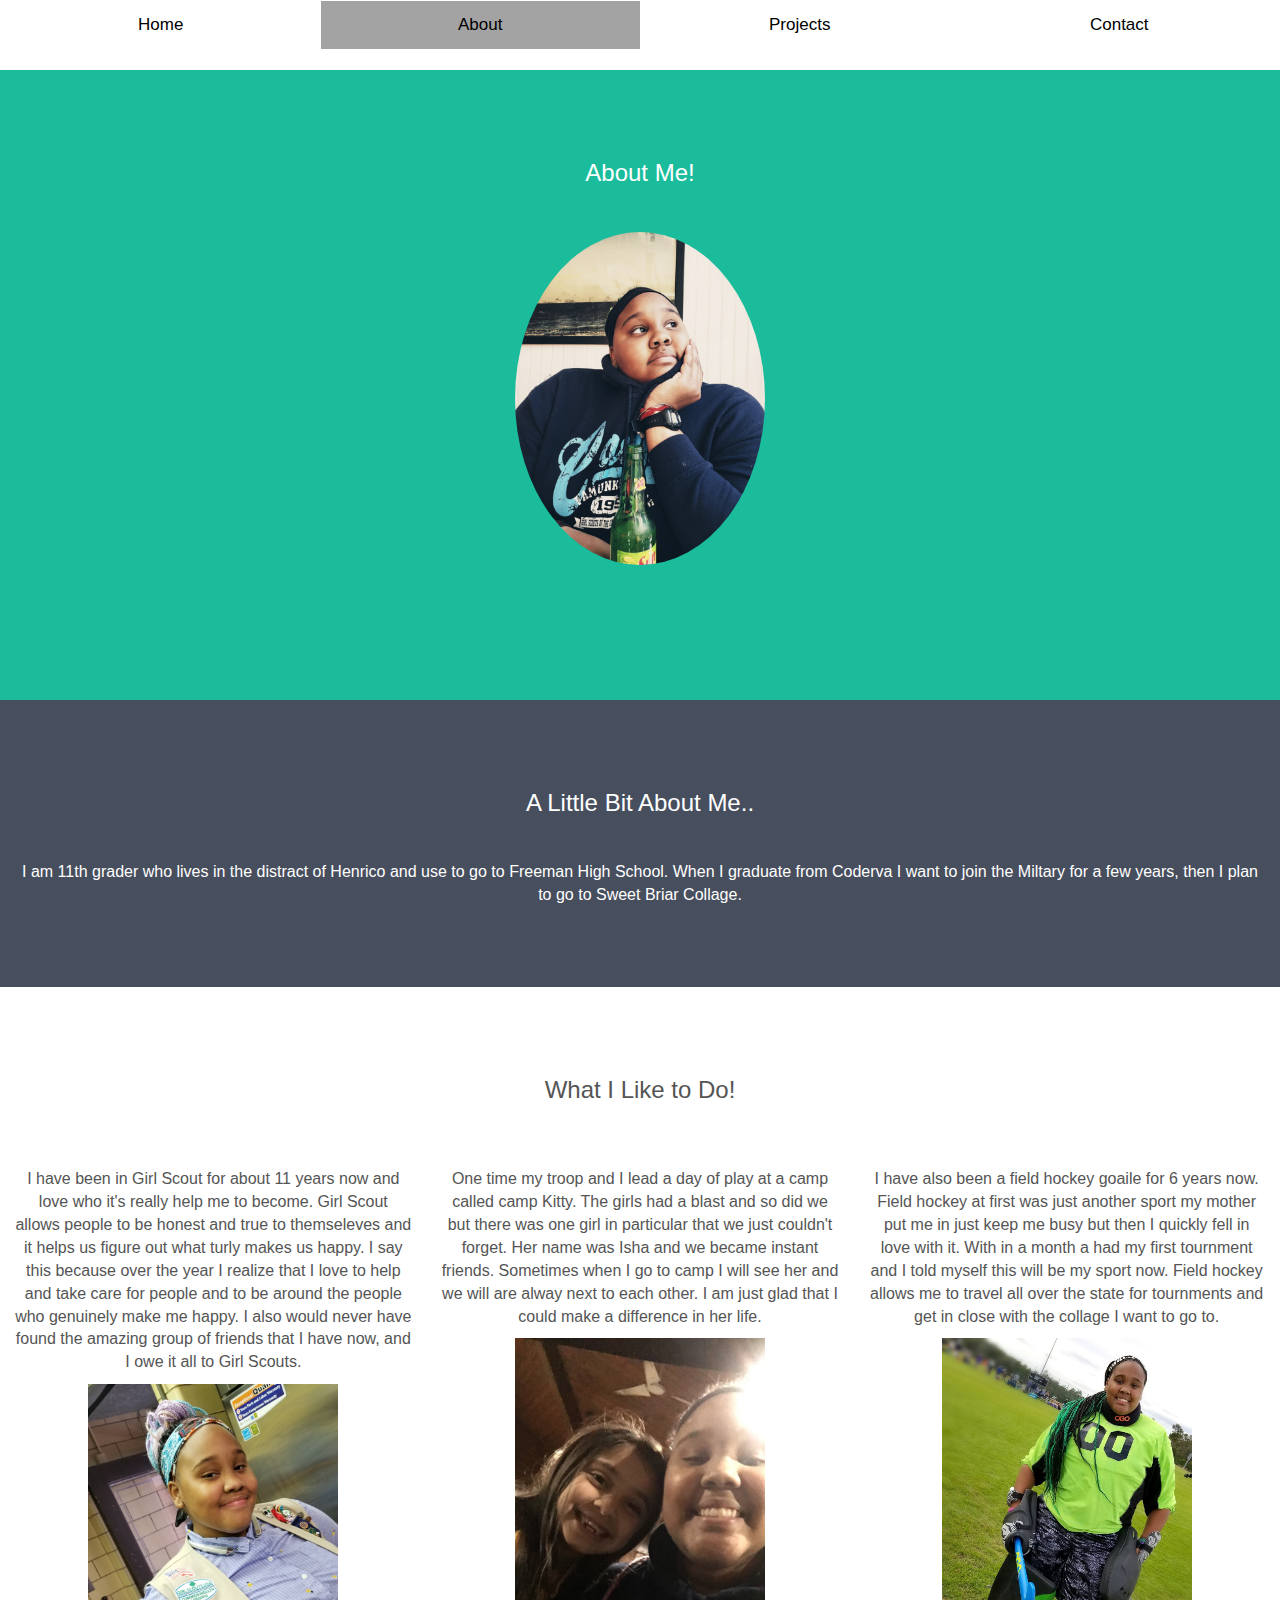
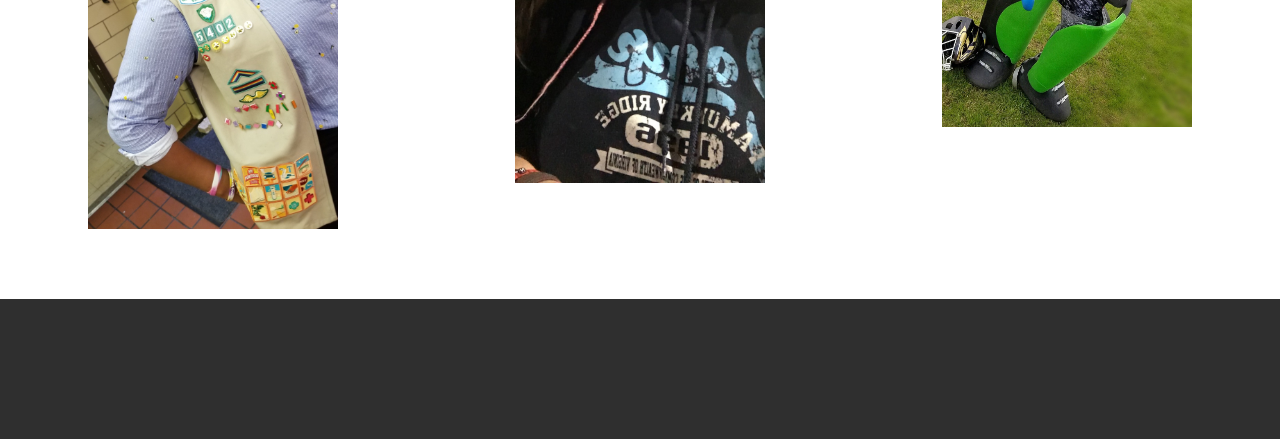
<file: About.html>
<!DOCTYPE html>
<html>
  <head>
    <meta charset="utf-8">
    <meta name="viewport" content="width=device-width">
    <title>repl.it</title>
    <link href="style.css" rel="stylesheet" type="text/css" />
  
  <title>Bootstrap Theme Simply Me</title>
  <meta charset="utf-8">
  <meta name="viewport" content="width=device-width, initial-scale=1">
  <link rel="stylesheet" href="https://maxcdn.bootstrapcdn.com/bootstrap/3.4.0/css/bootstrap.min.css">
  <link href="https://fonts.googleapis.com/css?family=Montserrat" rel="stylesheet">
  <script src="https://ajax.googleapis.com/ajax/libs/jquery/3.4.0/jquery.min.js"></script>
  <script src="https://maxcdn.bootstrapcdn.com/bootstrap/3.4.0/js/bootstrap.min.js"></script>
  </head>

<div class="navbar">
  <a class="nav-link" href="index.html">Home</a> 
  <a class="nav-link active" href="About.html">About</a> 
  <a class="nav-link" href="Projects.html">Projects</a> 
  <a class="nav-link" href="Contact.html">Contact</a>
</div> 

<div class="container-fluid ab-1 text-center">
  <h3 class="margin">About Me!</h3>
  <img src="imagejpeg-0.jpg" class="img-responsive img-circle margin" style="display:inline" alt="Pic Of Me" width="250" height="250">
  <h3></h3>
</div>


<div class="container-fluid ab-2 text-center">
  <h3 class="margin">A Little Bit About Me..</h3>
  <p>I am 11th grader who lives in the distract of Henrico and use to go to Freeman High School. When I graduate from Coderva I want to join the Miltary for a few years, then I plan to go to Sweet Briar Collage.

  </p>
  
</div>


<div class="container-fluid ab-3 text-center">    
  <h3 class="margin">What I Like to Do!</h3><br>
  <div class="row">
    <div class="col-sm-4">
      <p>I have been in Girl Scout for about 11 years now and love who it's really help me to become. Girl Scout allows people to be honest and true to themseleves and it helps us figure out what turly makes us happy. I say this because over the year I realize that I love to help and take care for people and to be around the people who genuinely make me happy. I also would never have found the amazing group of friends that I have now, and I owe it all to Girl Scouts.  </p>
      <img src="Pose.jpeg"  width="250" hight="250" alt="Image">
    </div>
    <div class="col-sm-4"> 
      <p>One time my troop and I lead a day of play at a camp called camp Kitty. The girls had a blast and so did we but there was one girl in particular that we just couldn't forget. Her name was Isha and we became instant friends. Sometimes when I go to camp I will see her and we will are alway next to each other. I am just glad that I could make a difference in her life.</p>
      <img src="friend.JPG" width="250" hight="250"  alt="Image">
    </div>
    <div class="col-sm-4"> 
      <p>I have also been a field hockey goaile for 6 years now. Field hockey at first was just another sport my mother put me in just keep me busy but then I quickly fell in love with it. With in a month a had my first tournment and I told myself this will be my sport now. Field hockey allows me to travel all over the state for tournments and get in close with the collage I want to go to.  </p>
      <img src="hockey.JPG" width="250" hight="150"  alt="Image">
    </div>
  </div>
</div>

<footer class="container-fluid ab-4 text-center">
  
</footer>
</file>
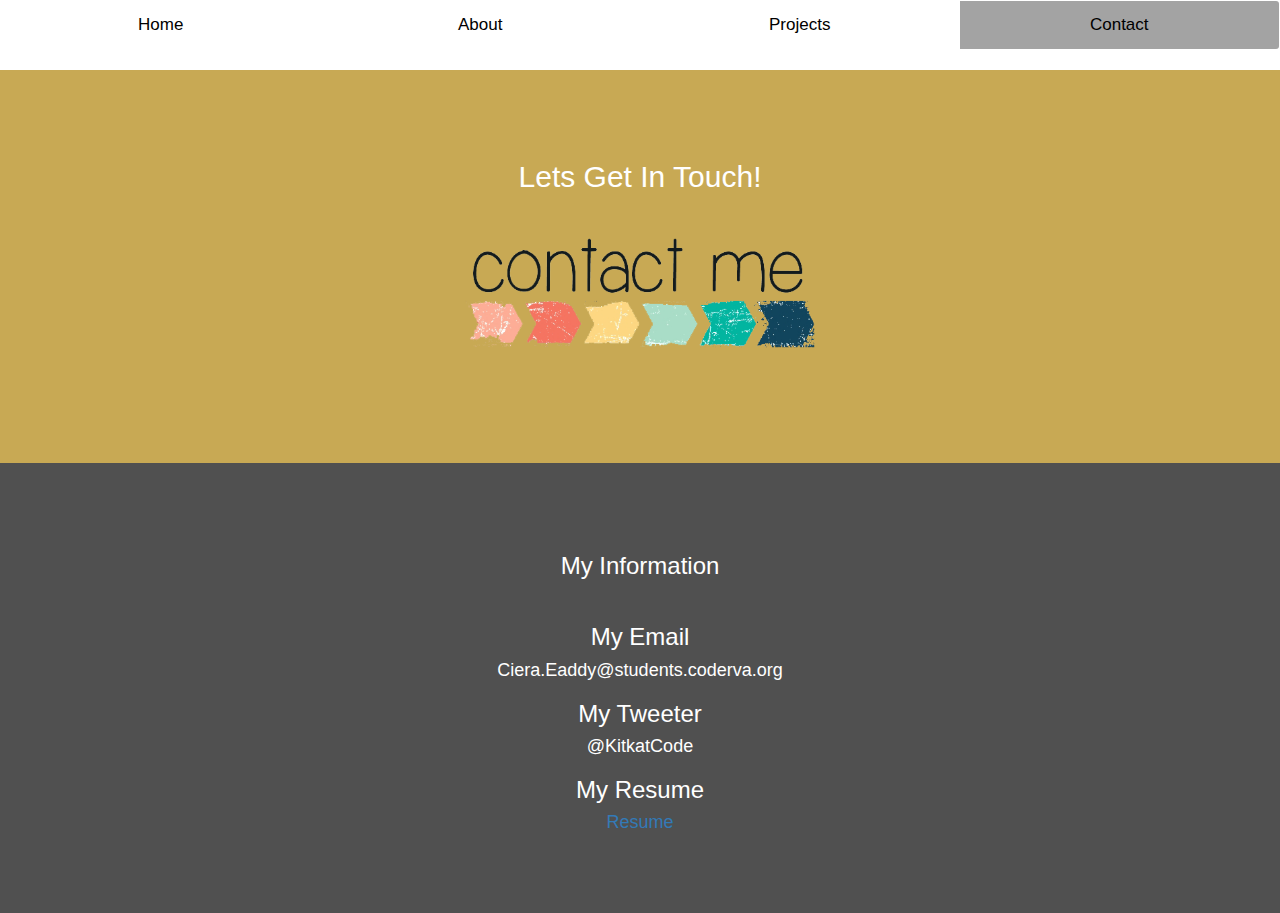
<file: Contact.html>
<!DOCTYPE html>
<html>
  <head>
    <meta charset="utf-8">
    <meta name="viewport" content="width=device-width">
    <title>repl.it</title>
    <link href="style.css" rel="stylesheet" type="text/css" />
    
  <title>Bootstrap Theme Simply Me</title>
  <meta charset="utf-8">
  <meta name="viewport" content="width=device-width, initial-scale=1">
  <link rel="stylesheet" href="https://maxcdn.bootstrapcdn.com/bootstrap/3.4.0/css/bootstrap.min.css">
  <link href="https://fonts.googleapis.com/css?family=Montserrat" rel="stylesheet">
  <script src="https://ajax.googleapis.com/ajax/libs/jquery/3.4.0/jquery.min.js"></script>
  <script src="https://maxcdn.bootstrapcdn.com/bootstrap/3.4.0/js/bootstrap.min.js">
 </script>
  </head>
   

<body>
<div class="navbar">
  <a class="nav-link" href="index.html">Home</a> 
  <a class="nav-link" href="About.html">About</a> 
  <a class="nav-link" href="Projects.html">Projects</a> 
  <a class="nav-link active" href="Contact.html">Contact</a>
</div>
<!-- First Container -->
<div class="container-fluid cm-1 text-center">
  <h2 class="margin"> Lets Get In Touch!</h2>
  <img src="Contact-Me.png" class="img-responsive  margin" style="display:inline" alt="Bird" width="350" height="350">
  
</div>

<!-- Second Container -->
<div class="container-fluid cm-2 text-center">
  <h3 class="margin">My Information</h3>
  <h3> My Email</h3> <h4> Ciera.Eaddy@students.coderva.org</h4>
  <h3> My Tweeter</h3> <h4>@KitkatCode</h4>
  <h3> My Resume</h3> <h4> <a href="https://docs.google.com/document/d/172b7t8ZKTfsWegPWG_P_50oqrniKnWdGfMUQwxaKE5Y/edit"> Resume</a>
</div>

<body>
<html>
</file>
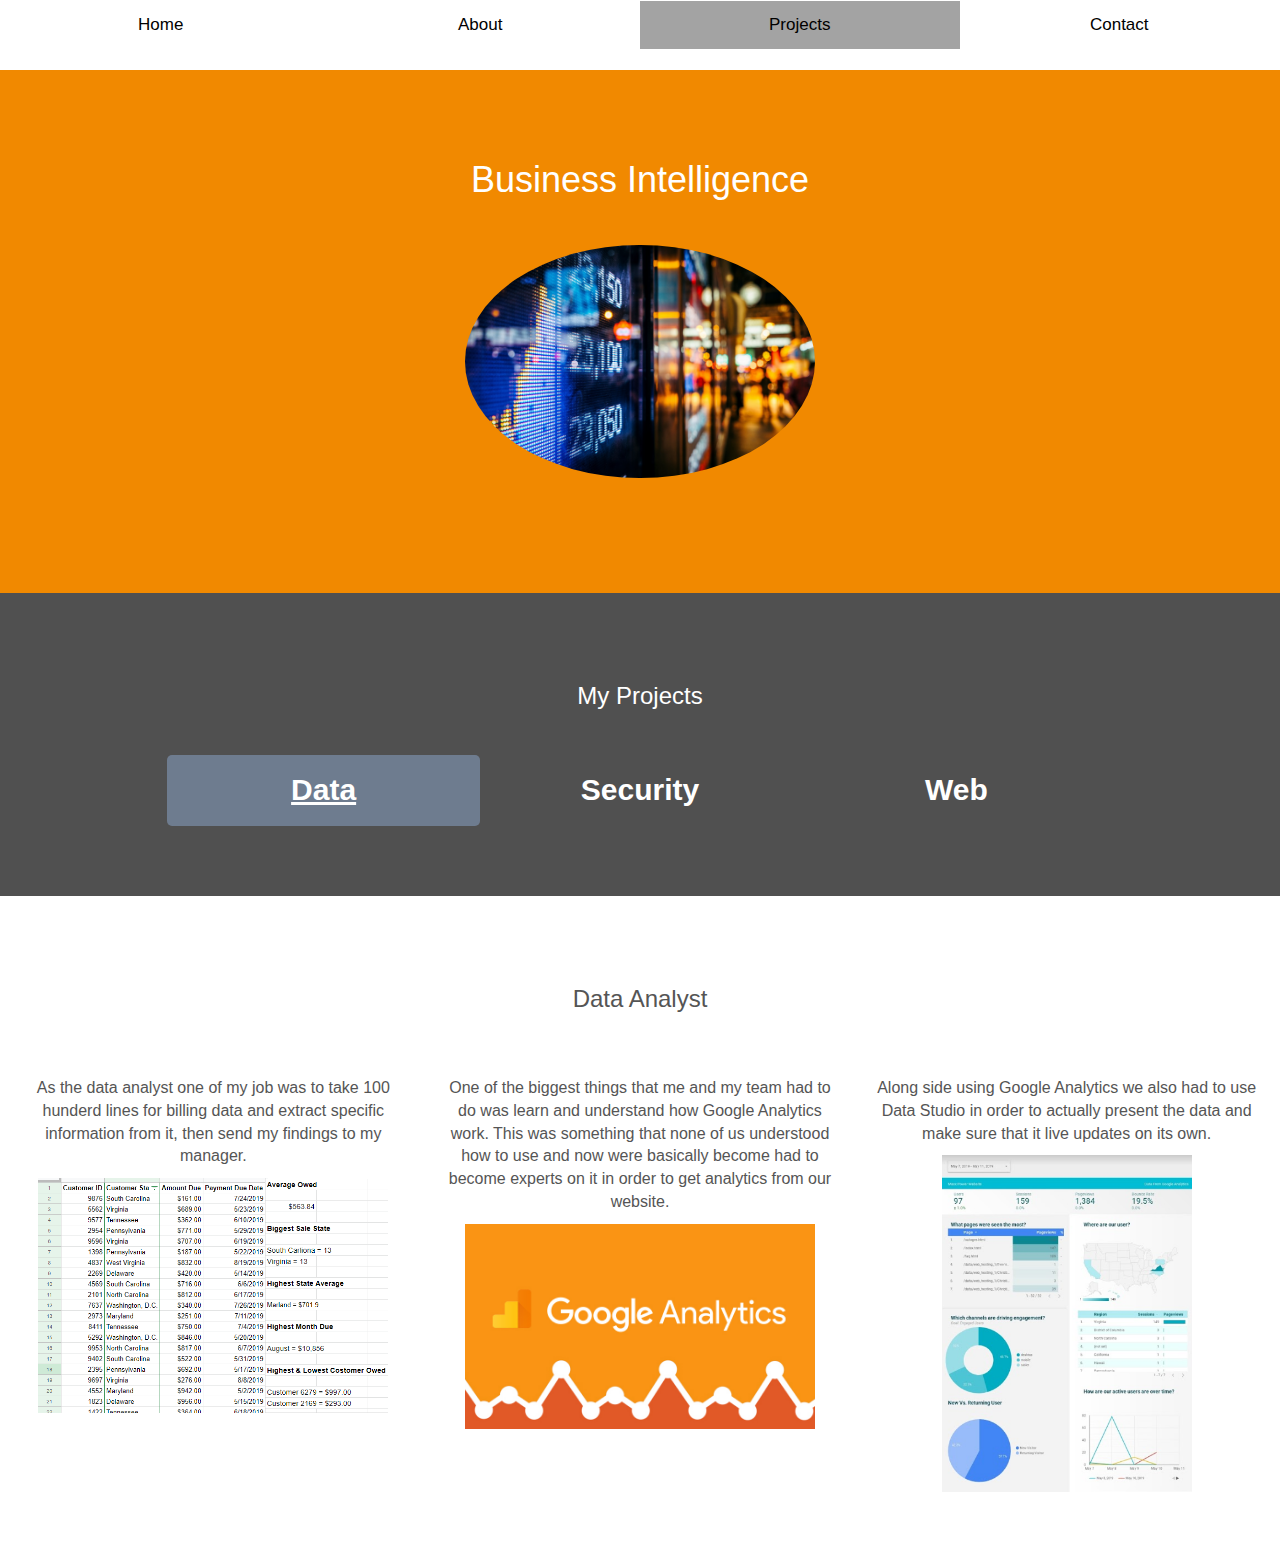
<file: data.html>
<!DOCTYPE html>
<html>
  <head>
    <meta charset="utf-8">
    <meta name="viewport" content="width=device-width">
    <title>repl.it</title>
    <link href="style.css" rel="stylesheet" type="text/css" />
    
  <title>Bootstrap Theme Simply Me</title>
  <meta charset="utf-8">
  <meta name="viewport" content="width=device-width, initial-scale=1">
  <link rel="stylesheet" href="https://maxcdn.bootstrapcdn.com/bootstrap/3.4.0/css/bootstrap.min.css">
  <link href="https://fonts.googleapis.com/css?family=Montserrat" rel="stylesheet">
  <script src="https://ajax.googleapis.com/ajax/libs/jquery/3.4.0/jquery.min.js"></script>
  <script src="https://maxcdn.bootstrapcdn.com/bootstrap/3.4.0/js/bootstrap.min.js">
 </script>
  </head>
   

<body>
<div class="navbar">
  <a class="nav-link" href="index.html">Home</a> 
  <a class="nav-link" href="About.html">About</a> 
  <a class="nav-link active" href="Projects.html">Projects</a> 
  <a class="nav-link " href="Contact.html">Contact</a>
</div>
<!-- First Container -->
<div class="container-fluid da-1 text-center">
  <h1 class="margin">Business Intelligence</h1>
  <img src="python.jpeg" class="img-responsive img-circle margin" style="display:inline" alt="Bird" width="350" height="350">
  
</div>

<!-- Second Container -->
<div class="container-fluid da-2 text-center">
  <h3 class="margin">My Projects</h3>
  <div class="pill-nav">
   <a class="nav-link active" href="data.html">Data</a>
   <a class="nav-link" href="security.html">Security</a>
   <a class="nav-link" href="web.html">Web</a>
</div>
  </a>
</div>

<div class="container-fluid da-3 text-center">    
  <h3 class="margin">Data Analyst </h3><br>
  <div class="row">
    <div class="col-sm-4">
      <p>As the data analyst one of my job was to take 100 hunderd lines for billing data and extract specific information from it, then send my findings to my manager.  </p>
      <img src="bilinginfo.png"  width="350" hight="550" alt="Image">
    </div>
    <div class="col-sm-4"> 
      <p>One of the biggest things that me and my team had to do was learn and understand how Google Analytics work. This was something that none of us understood how to use and now were basically become had to become experts on it in order to get analytics from our website. </p>
      <img src="google.jpg" width="350" hight="150"  alt="Image">
    </div>
    <div class="col-sm-4"> 
      <p> Along side using Google Analytics we also had to use Data Studio in order to actually present the data and make sure that it live updates on its own.</p>
      <img src="speadsheet.PNG" width="250" hight="150"  alt="Image">
    </div>
  </div>
</div>
<body>
<html>
</file>
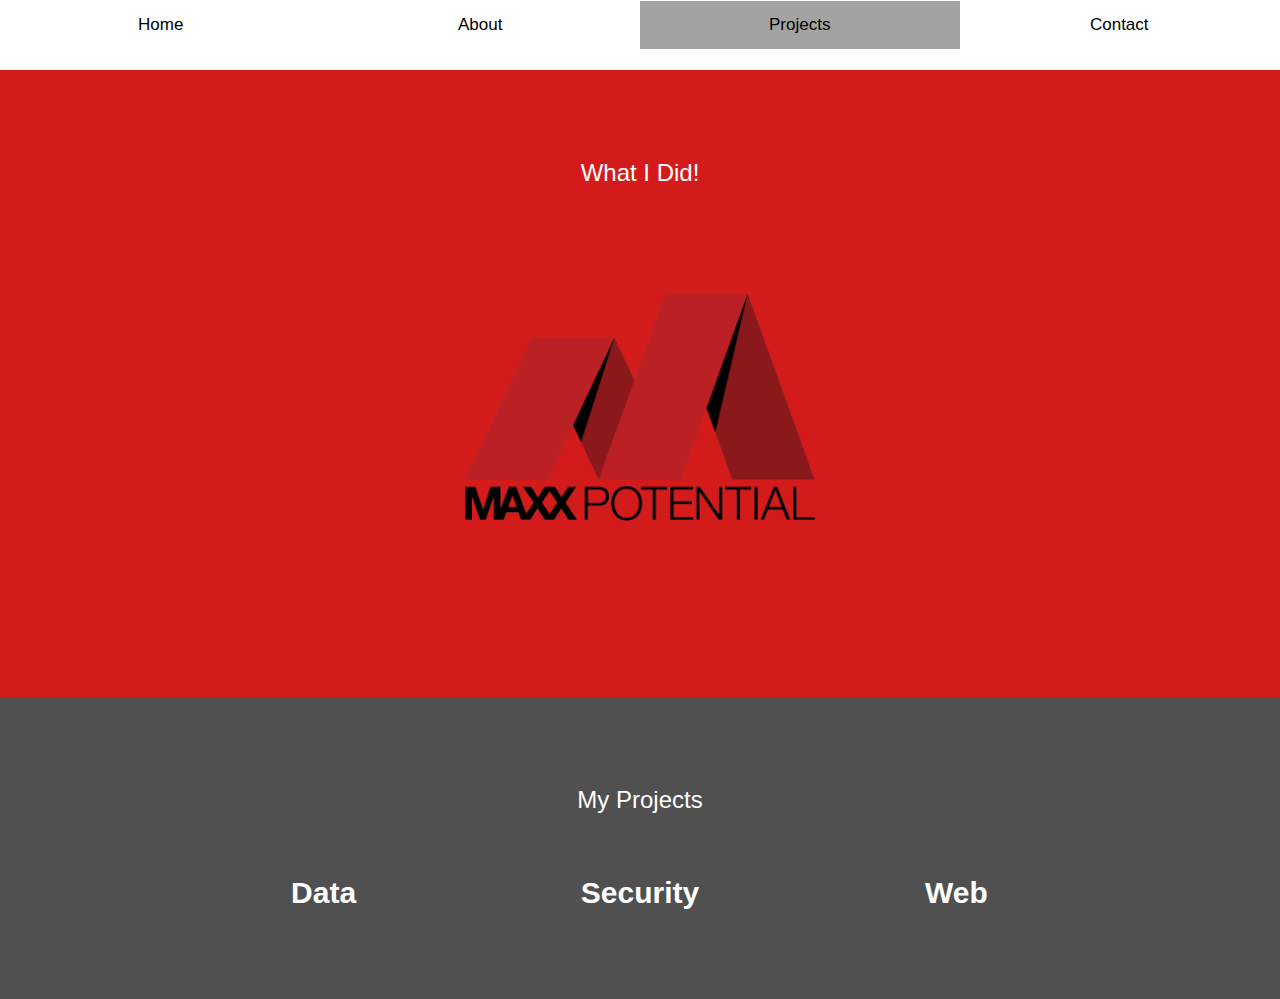
<file: Projects.html>
<!DOCTYPE html>
<html>
  <head>
    <meta charset="utf-8">
    <meta name="viewport" content="width=device-width">
    <title>repl.it</title>
    <link href="style.css" rel="stylesheet" type="text/css" />
    
  <title>Bootstrap Theme Simply Me</title>
  <meta charset="utf-8">
  <meta name="viewport" content="width=device-width, initial-scale=1">
  <link rel="stylesheet" href="https://maxcdn.bootstrapcdn.com/bootstrap/3.4.0/css/bootstrap.min.css">
  <link href="https://fonts.googleapis.com/css?family=Montserrat" rel="stylesheet">
  <script src="https://ajax.googleapis.com/ajax/libs/jquery/3.4.0/jquery.min.js"></script>
  <script src="https://maxcdn.bootstrapcdn.com/bootstrap/3.4.0/js/bootstrap.min.js">
 </script>
  </head>
   

<body>
<div class="navbar">
  <a class="nav-link" href="index.html">Home</a> 
  <a class="nav-link" href="About.html">About</a> 
  <a class="nav-link active" href="Projects.html">Projects</a> 
  <a class="nav-link " href="Contact.html">Contact</a>
</div>
<!-- First Container -->
<div class="container-fluid pj-1 text-center">
  <h3 class="margin">What I Did!</h3>
  <img src="maxx-logo.png" class="img-responsive  margin" style="display:inline" alt="Bird" width="350" height="350">
  
</div>

<!-- Second Container -->
<div class="container-fluid pj-2 text-center">
  <h3 class="margin">My Projects</h3>
  <div class="pill-nav">
   <a class="nav-link" href="data.html">Data</a>
   <a class="nav-link" href="security.html">Security</a>
   <a class="nav-link" href="web.html">Web</a>
</div>
  </a>
</div>

<body>
<html>
</file>
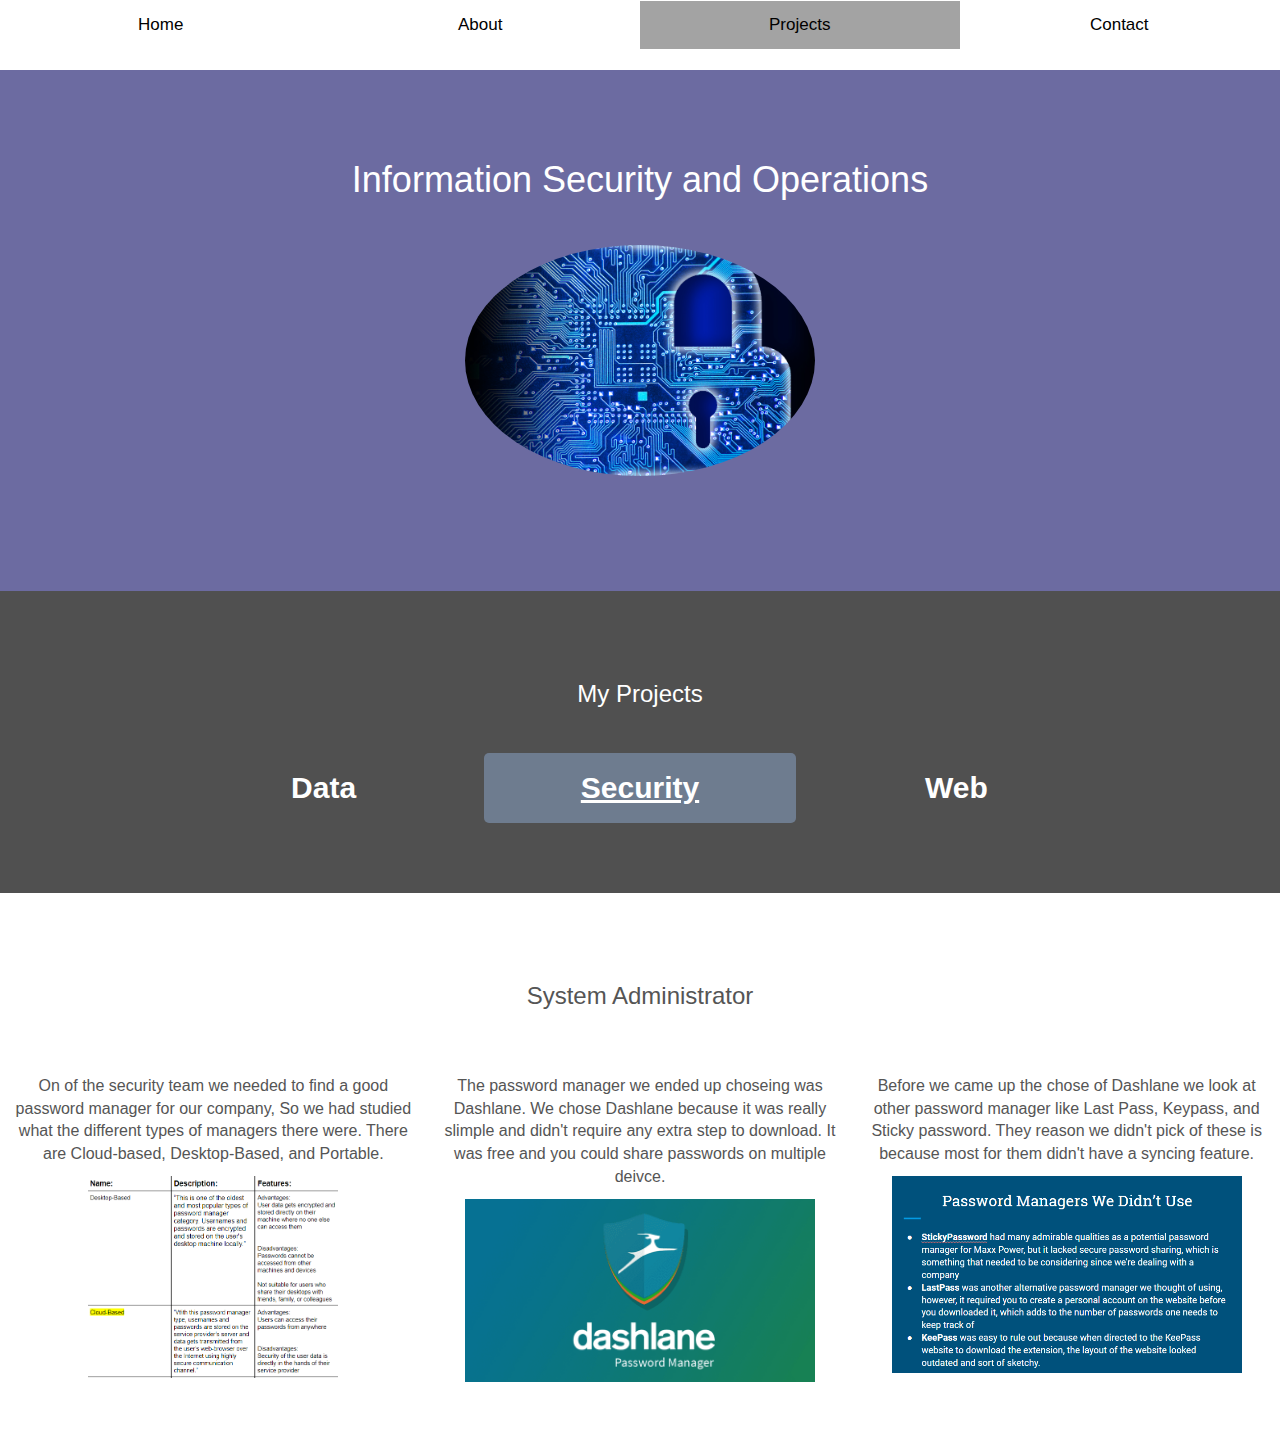
<file: security.html>
<!DOCTYPE html>
<html>
  <head>
    <meta charset="utf-8">
    <meta name="viewport" content="width=device-width">
    <title>repl.it</title>
    <link href="style.css" rel="stylesheet" type="text/css" />
    
  <title>Bootstrap Theme Simply Me</title>
  <meta charset="utf-8">
  <meta name="viewport" content="width=device-width, initial-scale=1">
  <link rel="stylesheet" href="https://maxcdn.bootstrapcdn.com/bootstrap/3.4.0/css/bootstrap.min.css">
  <link href="https://fonts.googleapis.com/css?family=Montserrat" rel="stylesheet">
  <script src="https://ajax.googleapis.com/ajax/libs/jquery/3.4.0/jquery.min.js"></script>
  <script src="https://maxcdn.bootstrapcdn.com/bootstrap/3.4.0/js/bootstrap.min.js">
 </script>
  </head>
   

<body>
<div class="navbar">
  <a class="nav-link" href="index.html">Home</a> 
  <a class="nav-link" href="About.html">About</a> 
  <a class="nav-link active" href="Projects.html ">Projects</a> 
  <a class="nav-link " href="Contact.html">Contact</a>
</div>
<!-- First Container -->
<div class="container-fluid se-1 text-center">
  <h1 class="margin">Information Security and Operations</h1>
  <img src="IT.jpg" class="img-responsive img-circle margin" style="display:inline" alt="Bird" width="350" height="350">
  
</div>

<!-- Second Container -->
<div class="container-fluid se-2 text-center">
  <h3 class="margin">My Projects</h3>
  <div class="pill-nav">
   <a class="nav-link" href="data.html">Data</a>
   <a class="nav-link active" href="security.html">Security</a>
   <a class="nav-link" href="web.html">Web</a>
</div>
  </a>
</div>

<div class="container-fluid se-3 text-center">    
  <h3 class="margin">System Administrator</h3><br>
  <div class="row">
    <div class="col-sm-4">
      <p> On of the security team we needed to find a good password manager for our company, So we had studied what the different types of managers there were. There are Cloud-based, Desktop-Based, and Portable.  </p>
      <img src="based.PNG"  width="250" hight="350" alt="Image">
    </div>
    <div class="col-sm-4"> 
      <p> The password manager we ended up choseing was Dashlane. We chose Dashlane because it was really slimple and didn't require any extra step to download. It was free and you could share passwords on multiple deivce. </p>
      <img src="dashlane.png" width="350" hight="350"  alt="Image">
    </div>
    <div class="col-sm-4"> 
      <p> Before we came up the chose of Dashlane we look at other password manager like Last Pass, Keypass, and Sticky password. They reason we didn't pick of these is because most for them didn't have a syncing feature. </p>
      <img src="password.PNG" width="350" hight="350"  alt="Image">
    </div>
  </div>
</div>
<body>
<html>
</file>
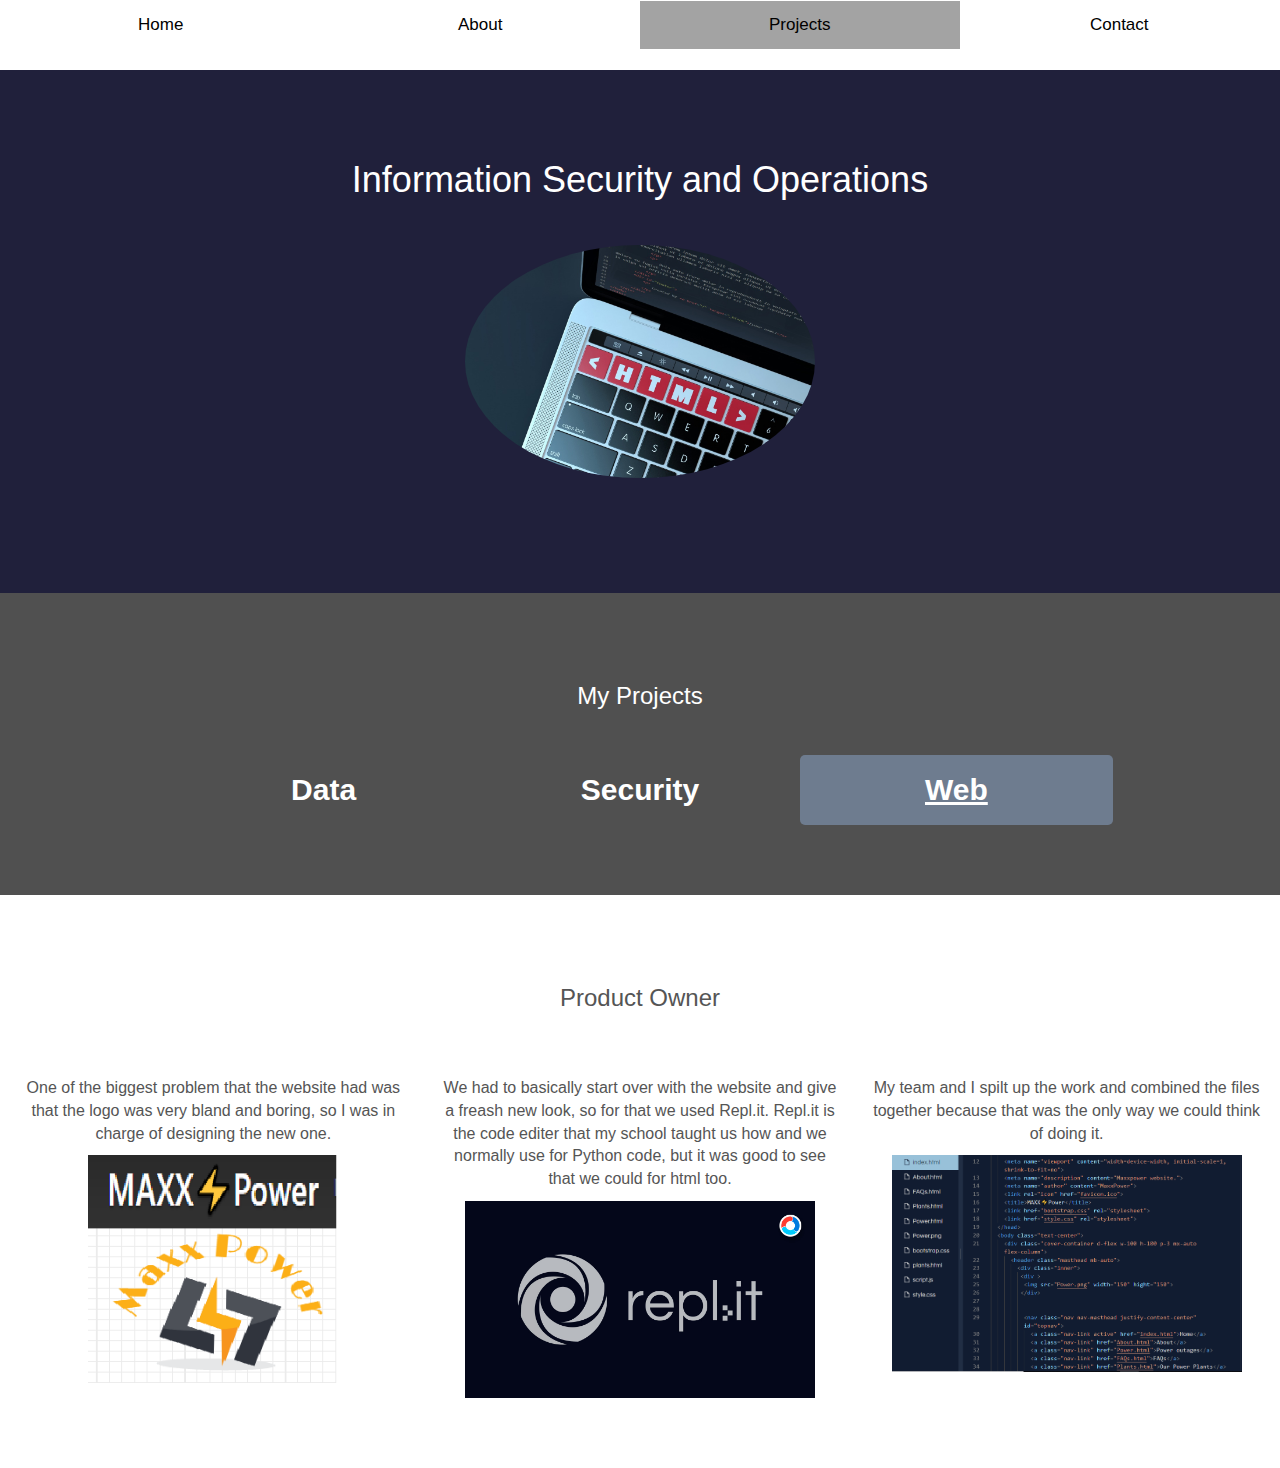
<file: web.html>
<!DOCTYPE html>
<html>
  <head>
    <meta charset="utf-8">
    <meta name="viewport" content="width=device-width">
    <title>repl.it</title>
    <link href="style.css" rel="stylesheet" type="text/css" />
    
  <title>Bootstrap Theme Simply Me</title>
  <meta charset="utf-8">
  <meta name="viewport" content="width=device-width, initial-scale=1">
  <link rel="stylesheet" href="https://maxcdn.bootstrapcdn.com/bootstrap/3.4.0/css/bootstrap.min.css">
  <link href="https://fonts.googleapis.com/css?family=Montserrat" rel="stylesheet">
  <script src="https://ajax.googleapis.com/ajax/libs/jquery/3.4.0/jquery.min.js"></script>
  <script src="https://maxcdn.bootstrapcdn.com/bootstrap/3.4.0/js/bootstrap.min.js">
 </script>
  </head>
   

<body>
<div class="navbar">
  <a class="nav-link" href="index.html">Home</a> 
  <a class="nav-link" href="About.html">About</a> 
  <a class="nav-link active" href="Projects.html  ">Projects</a> 
  <a class="nav-link " href="Contact.html">Contact</a>
</div>
<!-- First Container -->
<div class="container-fluid wd-1 text-center">
  <h1 class="margin">Information Security and Operations</h1>
  <img src="html.jpg" class="img-responsive img-circle margin" style="display:inline" alt="Bird" width="350" height="350">
  
</div>

<!-- Second Container -->
<div class="container-fluid wd-2 text-center">
  <h3 class="margin">My Projects</h3>
  <div class="pill-nav">
   <a class="nav-link" href="data.html">Data</a>
   <a class="nav-link " href="security.html">Security</a>
   <a class="nav-link active" href="web.html">Web</a>
</div>
  </a>
</div>

<div class="container-fluid wd-3 text-center">    
  <h3 class="margin">Product Owner</h3><br>
  <div class="row">
    <div class="col-sm-4">
      <p> One of the biggest problem that the website had was that the logo was very bland and boring, so I was in charge of designing the new one.  </p>
      <img src="new.png"  width="250" hight="350" alt="Image">
    </div>
    <div class="col-sm-4"> 
      <p> We had to basically start over with the website and give a freash new look, so for that we used Repl.it. Repl.it is the code editer that my school taught us how and we normally use for Python code, but it was good to see that we could for html too.   </p>
      <img src="repl-it.jpg" width="350" hight="350"  alt="Image">
    </div>
    <div class="col-sm-4"> 
      <p> My team and I spilt up the work and combined the files together because that was the only way we could think of doing it.  </p>
      <img src="code.PNG" width="350" hight="350"  alt="Image">
    </div>
  </div>
</div>
<body>
<html>
</file>
<file: style.css>
body, html {
  height: 100%;
}

* {
  box-sizing: border-box;
}

.bg-image {
 
  background-image: url("code.jpg");

  
  filter: blur(8px);
  -webkit-filter: blur(8px);

  
  height: 100%; 

  
  background-repeat: no-repeat;
  background-size: cover;
}

.bg-text {
  background-color: rgb(0,0,0); 
  background-color: rgba(0,0,0, 0.4); 
  color: white;
  font-weight: bold;
  border: 3px solid #f1f1f1;
  position: absolute;
  top: 50%;
  left: 50%;
  transform: translate(-50%, -50%);
  z-index: 2;
  width: 80%;
  padding: 20px;
  text-align: center;
}

.navbar {
  width: 100%;
  overflow: auto;
}


.navbar a {
  float: left;
  padding: 12px;
  color: rgb(0, 0, 0);
  text-decoration: none;
  font-size: 17px;
  width: 25%;
  text-align: center; 
}

.navbar a:hover {
  background-color: rgb(218, 218, 218);
}

.navbar a.active {
  background-color: rgb(163, 163, 163);
}

@media screen and (max-width: 500px) 
  .navbar a {
    float: none;
    display: block;
    width: 100%;
    text-align: left; 
  }
}
/* For the about page */
body {
    font: 20px Montserrat, sans-serif;
    line-height: 1.8;
    color: #f5f6f7;
  }
  p {font-size: 16px;}
  .margin {margin-bottom: 45px;}
  .ab-1 { 
    background-color: #1abc9c;
    color: #ffffff;
  }
  .ab-2 { 
    background-color: #474e5d; 
    color: #ffffff;
  }
  .ab-3 { 
    background-color: #ffffff; 
    color: #555555;
  }
  .ab-4 { 
    background-color: #2f2f2f; 
    color: rgb(250, 185, 185);
  }
  .container-fluid {
    padding-top: 70px;
    padding-bottom: 70px;
  }
  
  }
  p {font-size: 16px;}
  .margin {margin-bottom: 45px;}
  .pj-1 { 
    background-color: #d31717fb; 
    color: #ffffff;
  }
  .pj-2 { 
    background-color: #505050; 
    color: #ffffff;
  }
  .pj-3 { 
    background-color: #ffffff; 
    color: #555555;
  }
  .pj-4 { 
    background-color: #2f2f2f;
    color: #fff;
  }
  .container-fluid {
    padding-top: 70px;
    padding-bottom: 70px;
  }

   p {font-size: 16px;}
  .margin {margin-bottom: 45px;}
  .da-1 { 
    background-color: #f18900; 
    color: #ffffff;
  }
  .da-2 { 
    background-color: #505050; 
    color: #ffffff;
  }
  .da-3 { 
    background-color: #ffffff; 
    color: #555555;
  }
 
  .container-fluid {
    padding-top: 70px;
    padding-bottom: 70px;
  }

  p {font-size: 16px;}
  .margin {margin-bottom: 45px;}
  .se-1 { 
    background-color: #6c6ba1; 
    color: #ffffff;
  }
  .se-2 { 
    background-color: #505050; 
    color: #ffffff;
  }
  .se-3 { 
    background-color: #ffffff; 
    color: #555555;
  }
 
  .container-fluid {
    padding-top: 70px;
    padding-bottom: 70px;
  }

   p {font-size: 16px;}
  .margin {margin-bottom: 45px;}
  .wd-1 { 
    background-color: #20203b; 
    color: #ffffff;
  }
  .wd-2 { 
    background-color: #505050; 
    color: #ffffff;
  }
  .wd-3 { 
    background-color: #ffffff; 
    color: #555555;
  }

  .container-fluid {
    padding-top: 70px;
    padding-bottom: 70px;
  }

   p {font-size: 16px;}
  .margin {margin-bottom: 45px;}
  .cm-1 { 
    background-color: #c8a954; 
    color: #ffffff;
  }
  .cm-2 { 
    background-color: #505050; 
    color: #ffffff;
  }
 

  .container-fluid {
    padding-top: 70px;
    padding-bottom: 70px;
  }

body {
  font-family: Arial, Helvetica, sans-serif;
}

.pill-nav a {
  display: inline-block;
  color: white;
  text-align: center;
  padding: 14px;
  text-decoration: none;
  font-size: 30px;
  font-weight: bold;
  border-radius: 5px;
  width: 25%
 
}

.pill-nav a:hover {
  background-color: #ddd;
  color: black;
  text-decoration: none;
}

.pill-nav a.active {
  background-color: rgb(110, 124, 143);
  color: white;
  text-decoration: underline
}
</file>
